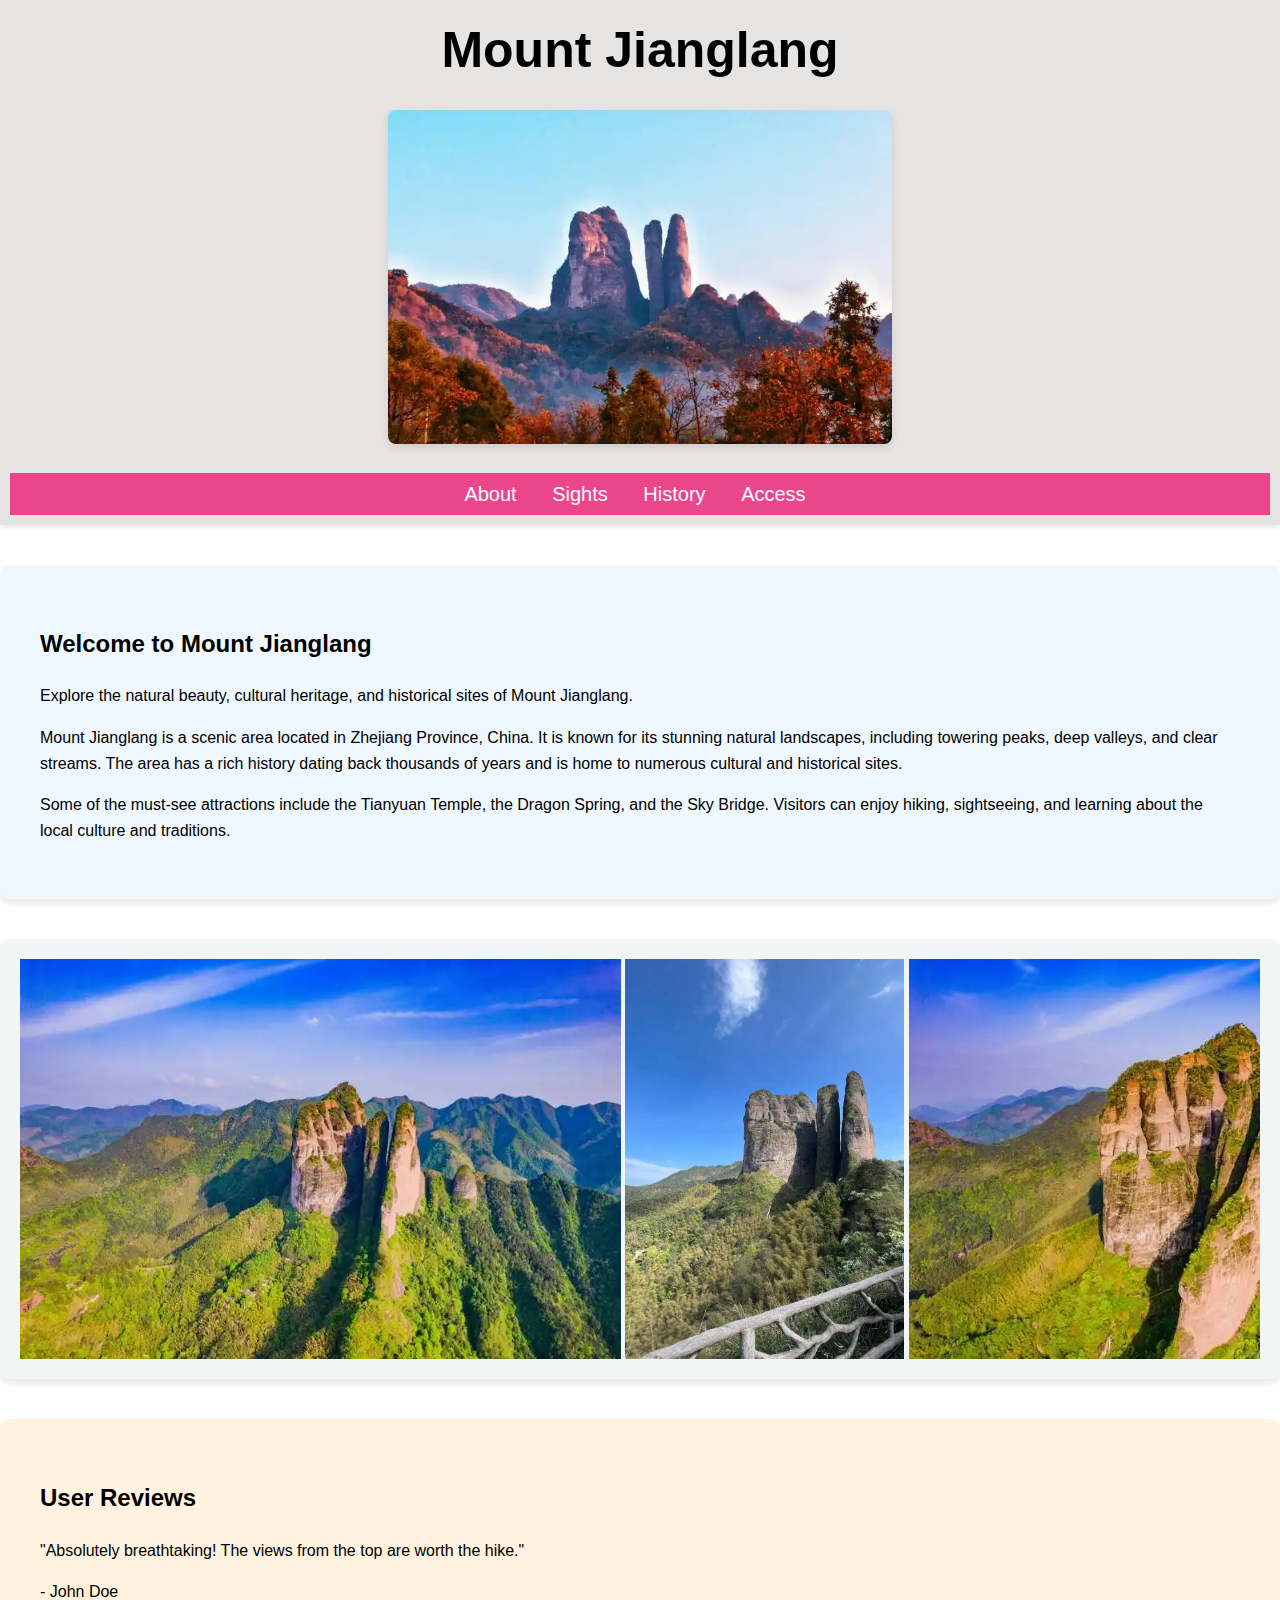
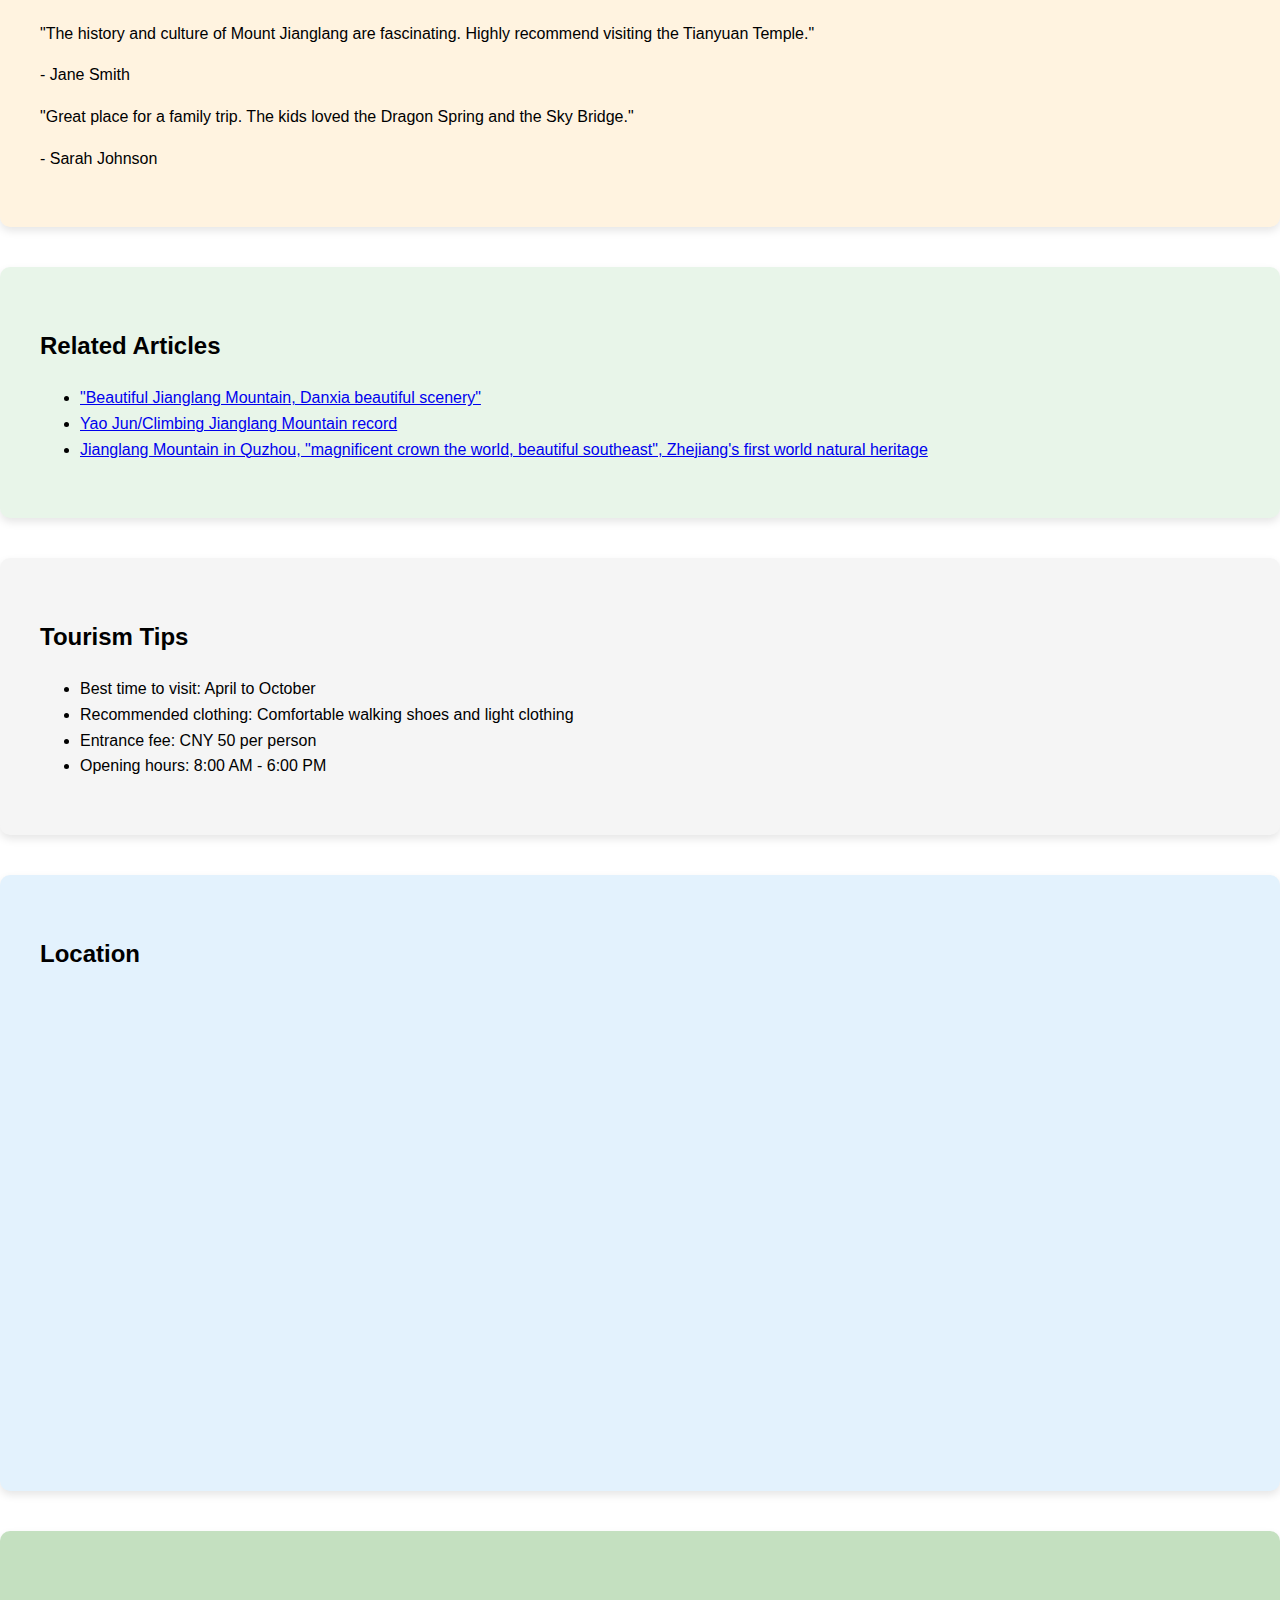
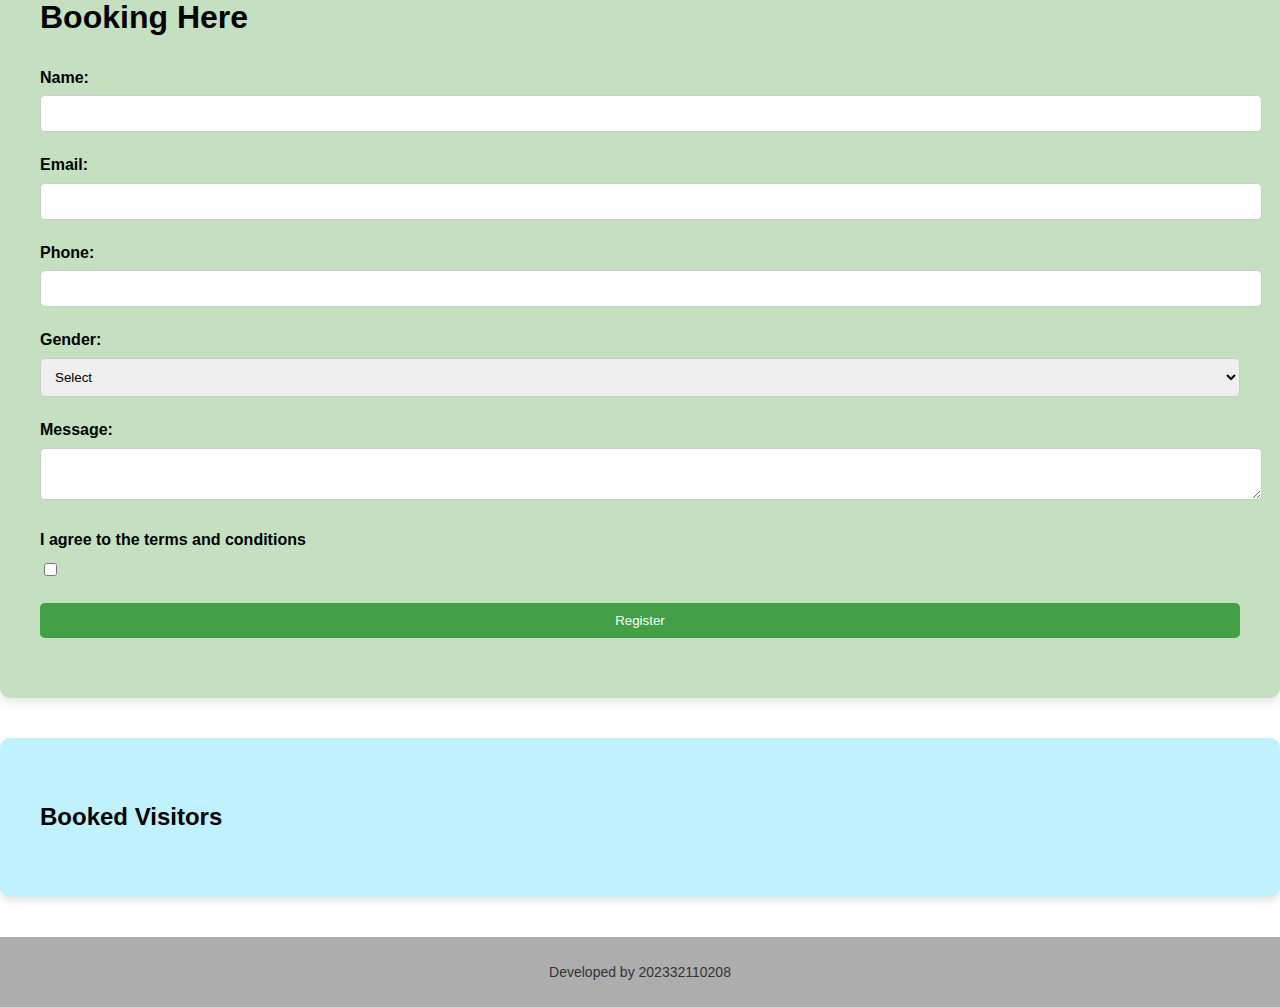
<file: index.html>
<!-- main.html -->
<!DOCTYPE html>
<html lang="en">
<head>
    <meta charset="UTF-8">
    <meta name="viewport" content="width=device-width, initial-scale=1.0">
    <title>Mount Jianglang</title>
    <link rel="stylesheet" href="styles.css">
</head>
<body>
    <header>
        <div class="header-top">
            <h1>Mount Jianglang</h1>
            <img src="jianglang1.webp" alt="Mount Jianglang" class="header-image">
            <nav>
                <ul>
                    <li><a href="about.html">About</a></li>
                    <li><a href="sights.html">Sights</a></li>
                    <li><a href="history.html">History</a></li>
                    <li><a href="access.html">Access</a></li>
                </ul>
            </nav>
        </div>
    </header>

    <section id="welcome">
        <h2>Welcome to Mount Jianglang</h2>
        <p>Explore the natural beauty, cultural heritage, and historical sites of Mount Jianglang.</p>
        <p>Mount Jianglang is a scenic area located in Zhejiang Province, China. It is known for its stunning natural landscapes, including towering peaks, deep valleys, and clear streams. The area has a rich history dating back thousands of years and is home to numerous cultural and historical sites.</p>
        <p>Some of the must-see attractions include the Tianyuan Temple, the Dragon Spring, and the Sky Bridge. Visitors can enjoy hiking, sightseeing, and learning about the local culture and traditions.</p>
    </section>

    <section id="carousel">
        <div class="carousel">
            <img src="lun1.webp" alt="Image 1" class="carousel-image active">
            <img src="lun2.webp" alt="Image 2" class="carousel-image">
            <img src="lun3.webp" alt="Image 3" class="carousel-image">
            <img src="lun4.webp" alt="Image 4" class="carousel-image">
            <img src="lun5.webp" alt="Image 5" class="carousel-image">
            <img src="lun6.webp" alt="Image 6" class="carousel-image">
            <img src="lun7.webp" alt="Image 7" class="carousel-image">
            <img src="lun8.webp" alt="Image 8" class="carousel-image">
            <img src="lun9.webp" alt="Image 9" class="carousel-image">
            <img src="lun10.webp" alt="Image 10" class="carousel-image">
        </div>
    </section>

    <section id="reviews">
        <h2>User Reviews</h2>
        <div class="review">
            <p>"Absolutely breathtaking! The views from the top are worth the hike."</p>
            <p>- John Doe</p>
        </div>
        <div class="review">
            <p>"The history and culture of Mount Jianglang are fascinating. Highly recommend visiting the Tianyuan Temple."</p>
            <p>- Jane Smith</p>
        </div>
        <div class="review">
            <p>"Great place for a family trip. The kids loved the Dragon Spring and the Sky Bridge."</p>
            <p>- Sarah Johnson</p>
        </div>
    </section>

    <section id="articles">
        <h2>Related Articles</h2>
        <ul>
            <li><a href="https://www.meipian.cn/57dcu5hu">"Beautiful Jianglang Mountain, Danxia beautiful scenery"</a></li>
            <li><a href="https://mp.weixin.qq.com/s?__biz=MzUzMDE4MDMzMg==&mid=2247505280&idx=1&sn=7653405a6d69dbe5ef95b412bb596136&chksm=fb382407f4ddcb3f13f7fa593e4e75e398db1b01b5532c42ed90eacb83706d4a479b68a1c74b&scene=27">Yao Jun/Climbing Jianglang Mountain record</a></li>
            <li><a href="https://baijiahao.baidu.com/s?id=1797544815898006363&wfr=spider&for=pc">Jianglang Mountain in Quzhou, "magnificent crown the world, beautiful southeast", Zhejiang's first world natural heritage</a></li>
        </ul>
    </section>

    <section id="tips">
        <h2>Tourism Tips</h2>
        <ul>
            <li>Best time to visit: April to October</li>
            <li>Recommended clothing: Comfortable walking shoes and light clothing</li>
            <li>Entrance fee: CNY 50 per person</li>
            <li>Opening hours: 8:00 AM - 6:00 PM</li>
        </ul>
    </section>

    <section id="location">
        <h2>Location</h2>
        <iframe src="https://map.baidu.com/poi/%E6%B1%9F%E9%83%8E%E5%B1%B1%E9%A3%8E%E6%99%AF%E5%8C%BA/@13199782.301763698,3296816.5702517717,15.84z?uid=e116be544f9cb362c91b9547&ugc_type=3&ugc_ver=1&device_ratio=2&compat=1&pcevaname=pc4.1&querytype=detailConInfo&da_src=shareurl" width="100%" height="450" style="border:0;" allowfullscreen="" loading="lazy" referrerpolicy="no-referrer-when-downgrade"></iframe>
    </section>

    <!-- main.html -->
<section id="contact">
    <h1>Booking Here</h1>
    <form id="contactForm">
        <div class="form-group">
            <label for="name">Name:</label>
            <input type="text" id="name" name="name" required>
        </div>
        <div class="form-group">
            <label for="email">Email:</label>
            <input type="email" id="email" name="email" required>
        </div>
        <div class="form-group">
            <label for="phone">Phone:</label>
            <input type="tel" id="phone" name="phone" required>
        </div>
        <div class="form-group">
            <label for="gender">Gender:</label>
            <select id="gender" name="gender" required>
                <option value="">Select</option>
                <option value="male">Male</option>
                <option value="female">Female</option>
                <option value="other">Other</option>
            </select>
        </div>
        <div class="form-group">
            <label for="message">Message:</label>
            <textarea id="message" name="message" required></textarea>
        </div>
        <div class="form-group">
            <label for="terms">I agree to the terms and conditions</label>
            <input type="checkbox" id="terms" name="terms" required>
        </div>
        <button type="submit">Register</button>
    </form>
    <div id="formResponse"></div> 
    <!-- Modal -->
<div id="myModal" class="modal">
    <div class="modal-content">
        <span class="close">&times;</span>
        <p id="modalText"></p>
    </div>
</div>
</section>

<section id="bookings">
    <h2>Booked Visitors</h2>
    <ul id="bookingList">
        <!-- 预订信息将在这里动态插入 -->
    </ul>
</section>

    <script src="scripts.js"></script>

    <footer>
        <p>Developed by 202332110208</p>
    </footer>
</body>
</html>
</file>
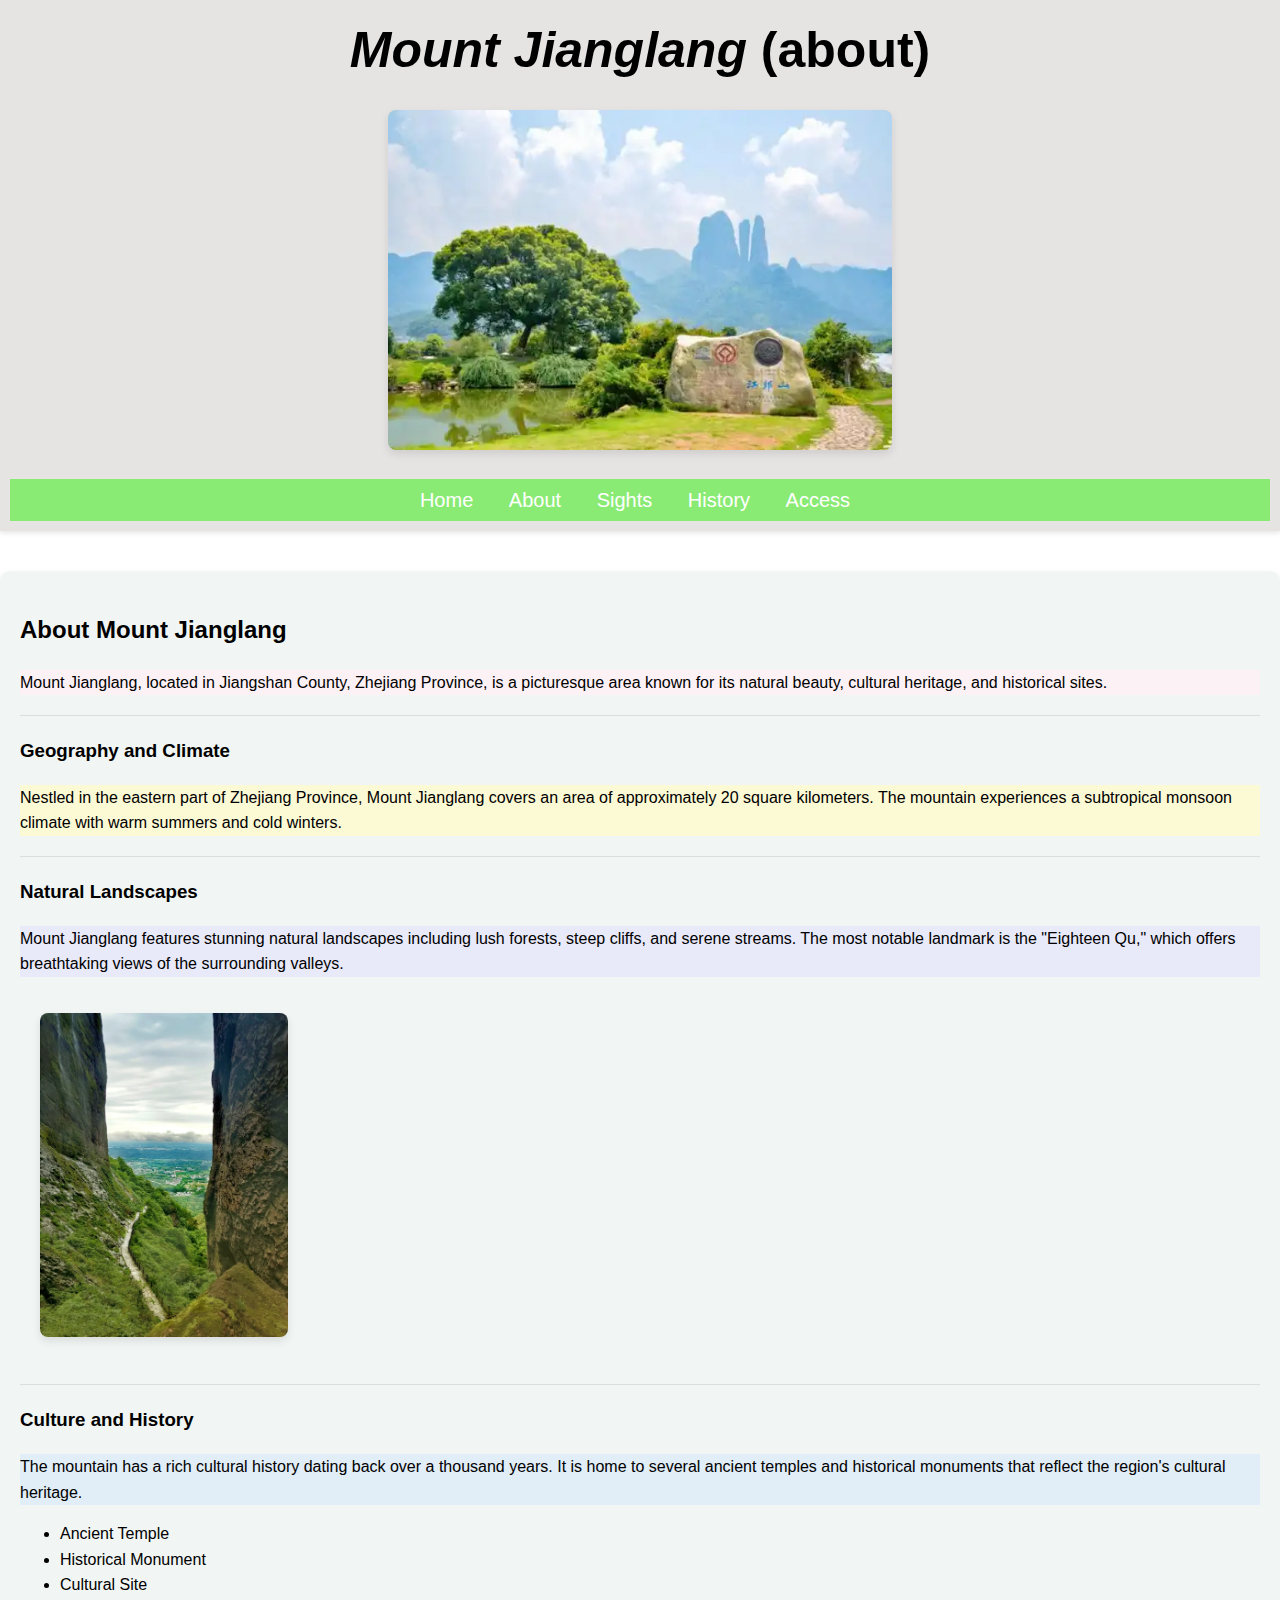
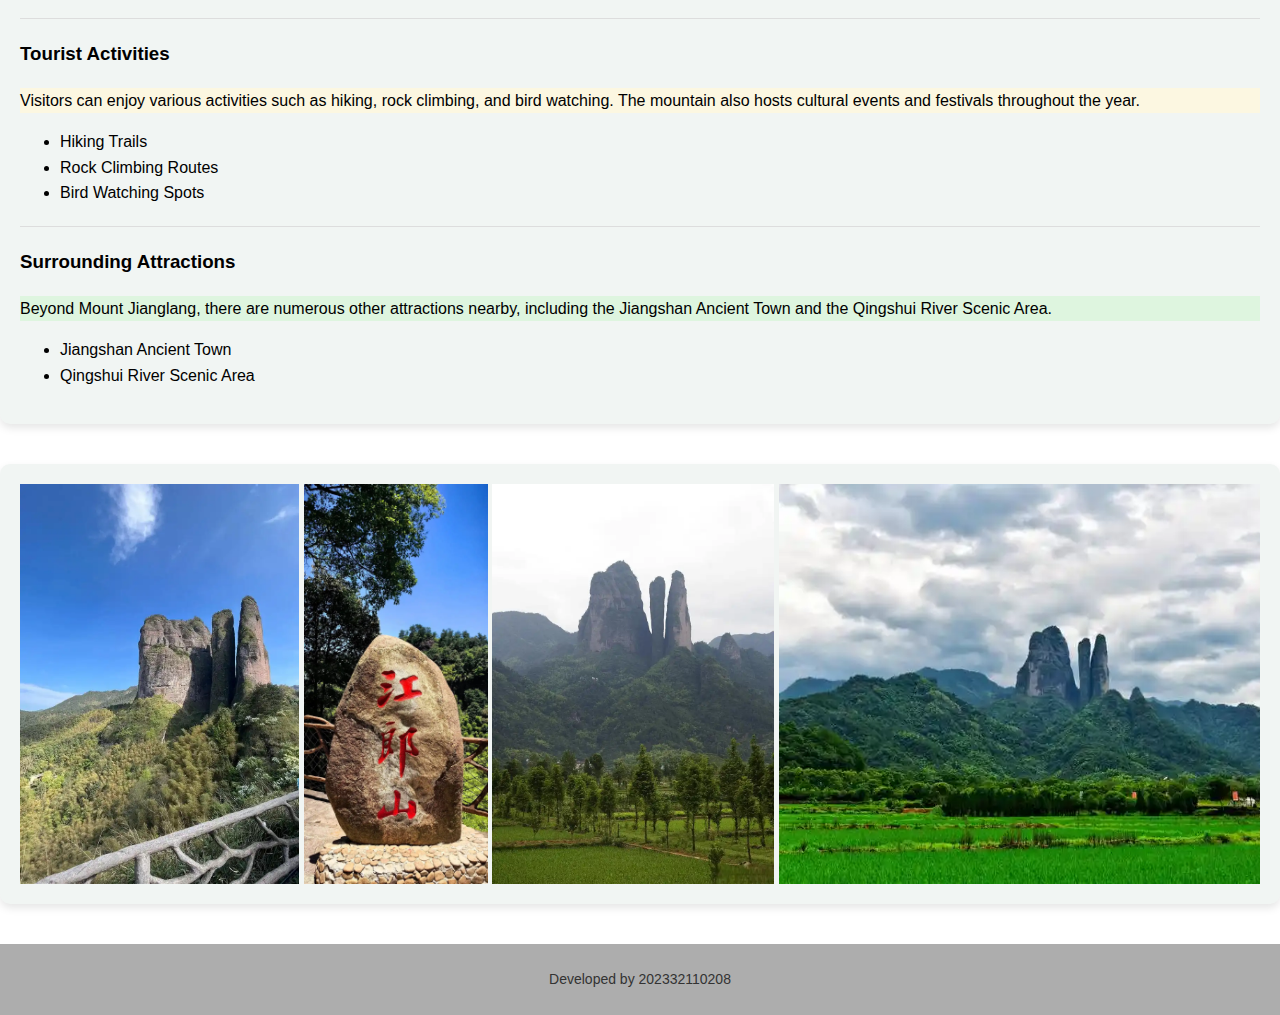
<file: about.html>
<!DOCTYPE html>
<html lang="en">
<head>
    <meta charset="UTF-8">
    <meta name="viewport" content="width=device-width, initial-scale=1.0">
    <title>About Mount Jianglang</title>
    <link rel="stylesheet" href="styles.css">
</head>
<body>
    <header>
        <h1><em>Mount Jianglang</em>  (about)</h1>
        <img src="aboutp.webp" alt="Mount Jianglang" class="header-image">
        <nav>
            <ul style="background-color: rgb(138, 235, 116);">
                <li><a href="main.html">Home</a></li>
                <li><a href="about.html">About</a></li>
                <li><a href="sights.html">Sights</a></li>
                <li><a href="history.html">History</a></li>
                <li><a href="access.html">Access</a></li>
            </ul>
        </nav>
    </header>

    <section id="about">
        <h2>About Mount Jianglang</h2>
        <p class="background-color-1">Mount Jianglang, located in Jiangshan County, Zhejiang Province, is a picturesque area known for its natural beauty, cultural heritage, and historical sites.</p>
        
        <hr class="content-separator">

        <h3>Geography and Climate</h3>
        <p class="background-color-2">Nestled in the eastern part of Zhejiang Province, Mount Jianglang covers an area of approximately 20 square kilometers. The mountain experiences a subtropical monsoon climate with warm summers and cold winters.</p>
        
        <hr class="content-separator">

        <h3>Natural Landscapes</h3>
        <p class="background-color-3">Mount Jianglang features stunning natural landscapes including lush forests, steep cliffs, and serene streams. The most notable landmark is the "Eighteen Qu," which offers breathtaking views of the surrounding valleys.</p>
        <img src="eighteenq.png" alt="eighteenq" class="Landscapes-image">
        
        <hr class="content-separator">

        <h3>Culture and History</h3>
        <p class="background-color-4">The mountain has a rich cultural history dating back over a thousand years. It is home to several ancient temples and historical monuments that reflect the region's cultural heritage.</p>
        <ul>
            <li>Ancient Temple </li>
            <li>Historical Monument </li>
            <li>Cultural Site </li>
        </ul>
        
        <hr class="content-separator">

        <h3>Tourist Activities</h3>
        <p class="background-color-5">Visitors can enjoy various activities such as hiking, rock climbing, and bird watching. The mountain also hosts cultural events and festivals throughout the year.</p>
        <ul>
            <li>Hiking Trails</li>
            <li>Rock Climbing Routes</li>
            <li>Bird Watching Spots</li>
        </ul>
        
        <hr class="content-separator">

        <h3>Surrounding Attractions</h3>
        <p class="background-color-6">Beyond Mount Jianglang, there are numerous other attractions nearby, including the Jiangshan Ancient Town and the Qingshui River Scenic Area.</p>
        <ul>
            <li>Jiangshan Ancient Town</li>
            <li>Qingshui River Scenic Area</li>
        </ul>
    </section>

    <section id="carousel">
        <div class="carousel">
            <img src="lun2.webp" alt="Image 1" class="carousel-image active">
            <img src="lun4.webp" alt="Image 2" class="carousel-image">
            <img src="lun6.webp" alt="Image 3" class="carousel-image">
            <img src="lun8.webp" alt="Image 4" class="carousel-image">
            <img src="lun10.webp" alt="Image 5" class="carousel-image">
            <img src="lun1.webp" alt="Image 6" class="carousel-image">
            <img src="lun3.webp" alt="Image 7" class="carousel-image">
            <img src="lun5.webp" alt="Image 8" class="carousel-image">
            <img src="lun7.webp" alt="Image 9" class="carousel-image">
            <img src="lun9.webp" alt="Image 10" class="carousel-image">
        </div>
    </section>

    <footer>
        <p>Developed by 202332110208</p>
    </footer>

    <script src="scripts.js"></script>
</body>
</html>
</file>
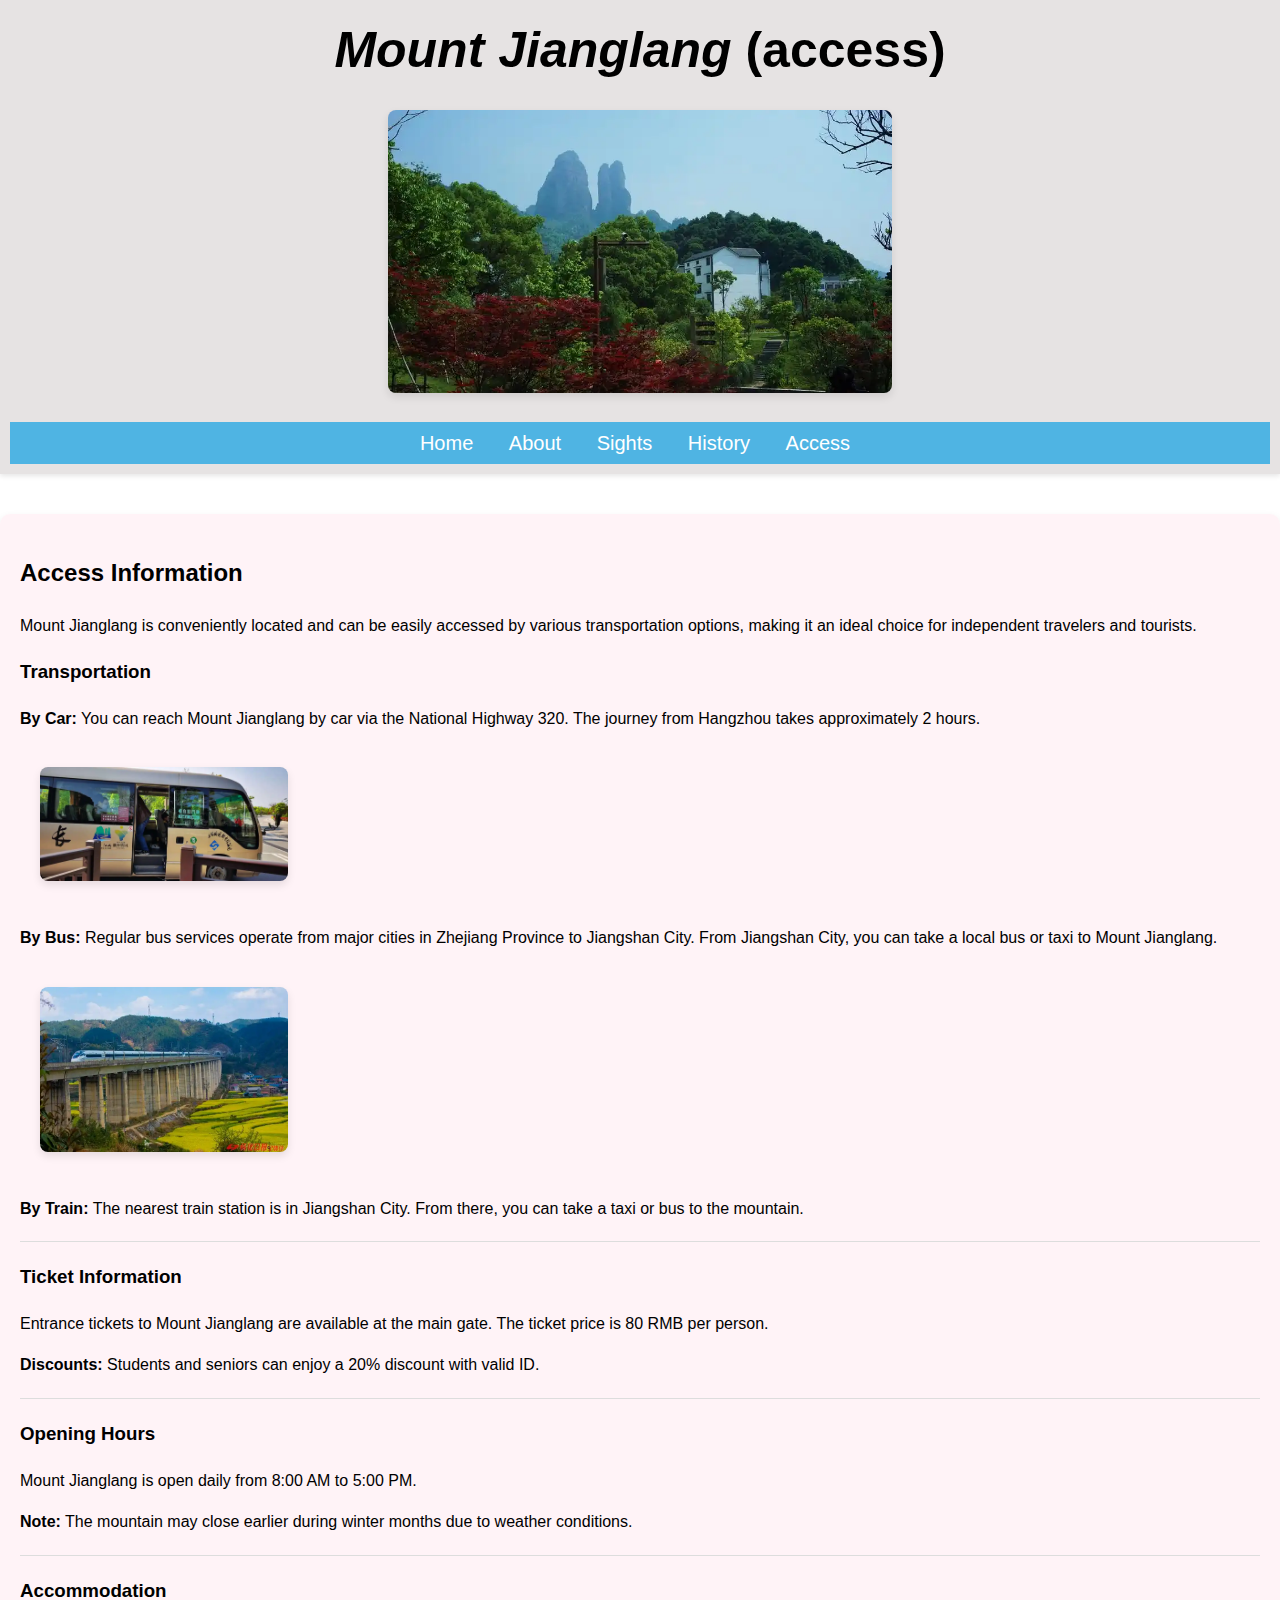
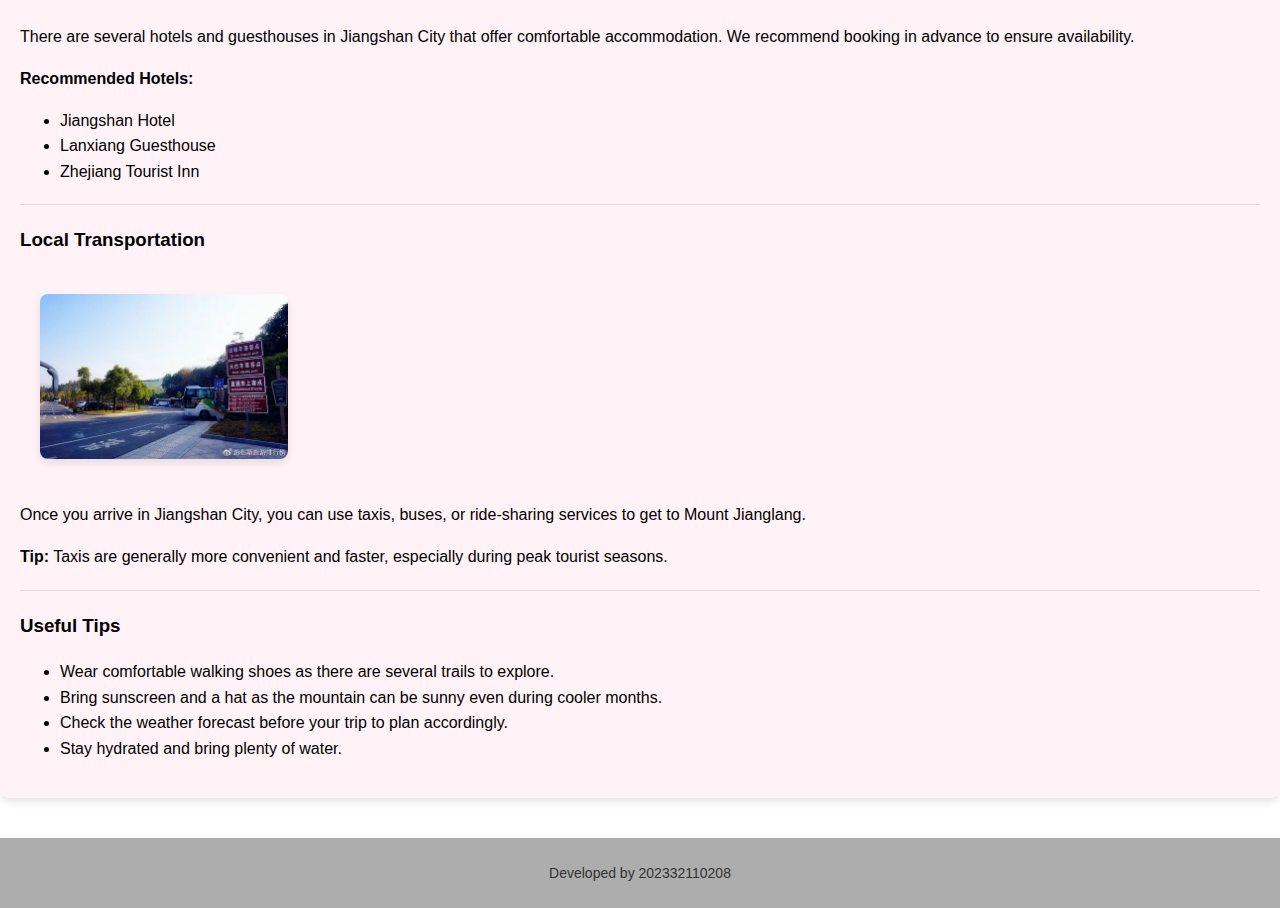
<file: access.html>
<!DOCTYPE html>
<html lang="en">
<head>
    <meta charset="UTF-8">
    <meta name="viewport" content="width=device-width, initial-scale=1.0">
    <title>Access to Mount Jianglang</title>
    <link rel="stylesheet" href="styles.css">
</head>
<body>
    <header>
        <h1><em>Mount Jianglang</em>   (access)</h1>
        <img src="accessp.webp" alt="Mount Jianglang" class="header-image">
        <nav>
            <ul style="background-color: rgb(79, 180, 227);">
                <li><a href="main.html">Home</a></li>
                <li><a href="about.html">About</a></li>
                <li><a href="sights.html">Sights</a></li>
                <li><a href="history.html">History</a></li>
                <li><a href="access.html">Access</a></li>
            </ul>
        </nav>
    </header>

    <section id="access" class="background-color-1">
        <h2>Access Information</h2>
        <p>Mount Jianglang is conveniently located and can be easily accessed by various transportation options, making it an ideal choice for independent travelers and tourists.</p>

        <h3>Transportation</h3>
        <div class="icon-container">
            <p><strong>By Car:</strong> You can reach Mount Jianglang by car via the National Highway 320. The journey from Hangzhou takes approximately 2 hours.</p>
        </div>
        <div class="icon-container">
            <img src="bus-icon.webp" alt="Bus Icon" class="Landscapes-image">
            <p><strong>By Bus:</strong> Regular bus services operate from major cities in Zhejiang Province to Jiangshan City. From Jiangshan City, you can take a local bus or taxi to Mount Jianglang.</p>
        </div>
        <div class="icon-container">
            <img src="train-icon.webp" alt="Train Icon" class="Landscapes-image">
            <p><strong>By Train:</strong> The nearest train station is in Jiangshan City. From there, you can take a taxi or bus to the mountain.</p>
        </div>
        <hr>

        <h3>Ticket Information</h3>
        <p>Entrance tickets to Mount Jianglang are available at the main gate. The ticket price is 80 RMB per person.</p>
        <p><strong>Discounts:</strong> Students and seniors can enjoy a 20% discount with valid ID.</p>
        <hr>

        <h3>Opening Hours</h3>
        <p>Mount Jianglang is open daily from 8:00 AM to 5:00 PM.</p>
        <p><strong>Note:</strong> The mountain may close earlier during winter months due to weather conditions.</p>
        <hr>

        <h3>Accommodation</h3>
        <p>There are several hotels and guesthouses in Jiangshan City that offer comfortable accommodation. We recommend booking in advance to ensure availability.</p>
        <p><strong>Recommended Hotels:</strong></p>
        <ul>
            <li>Jiangshan Hotel</li>
            <li>Lanxiang Guesthouse</li>
            <li>Zhejiang Tourist Inn</li>
        </ul>
        <hr>

        <h3>Local Transportation</h3>
        <div class="icon-container">
            <img src="taxi-icon.webp" alt="Taxi Icon" class="Landscapes-image">
            <p>Once you arrive in Jiangshan City, you can use taxis, buses, or ride-sharing services to get to Mount Jianglang.</p>
            <p><strong>Tip:</strong> Taxis are generally more convenient and faster, especially during peak tourist seasons.</p>
        </div>
        <hr>

        <h3>Useful Tips</h3>
        <ul>
            <li>Wear comfortable walking shoes as there are several trails to explore.</li>
            <li>Bring sunscreen and a hat as the mountain can be sunny even during cooler months.</li>
            <li>Check the weather forecast before your trip to plan accordingly.</li>
            <li>Stay hydrated and bring plenty of water.</li>
        </ul>
    </section>

    <footer>
        <p>Developed by 202332110208</p>
    </footer>
</body>
</html>
</file>
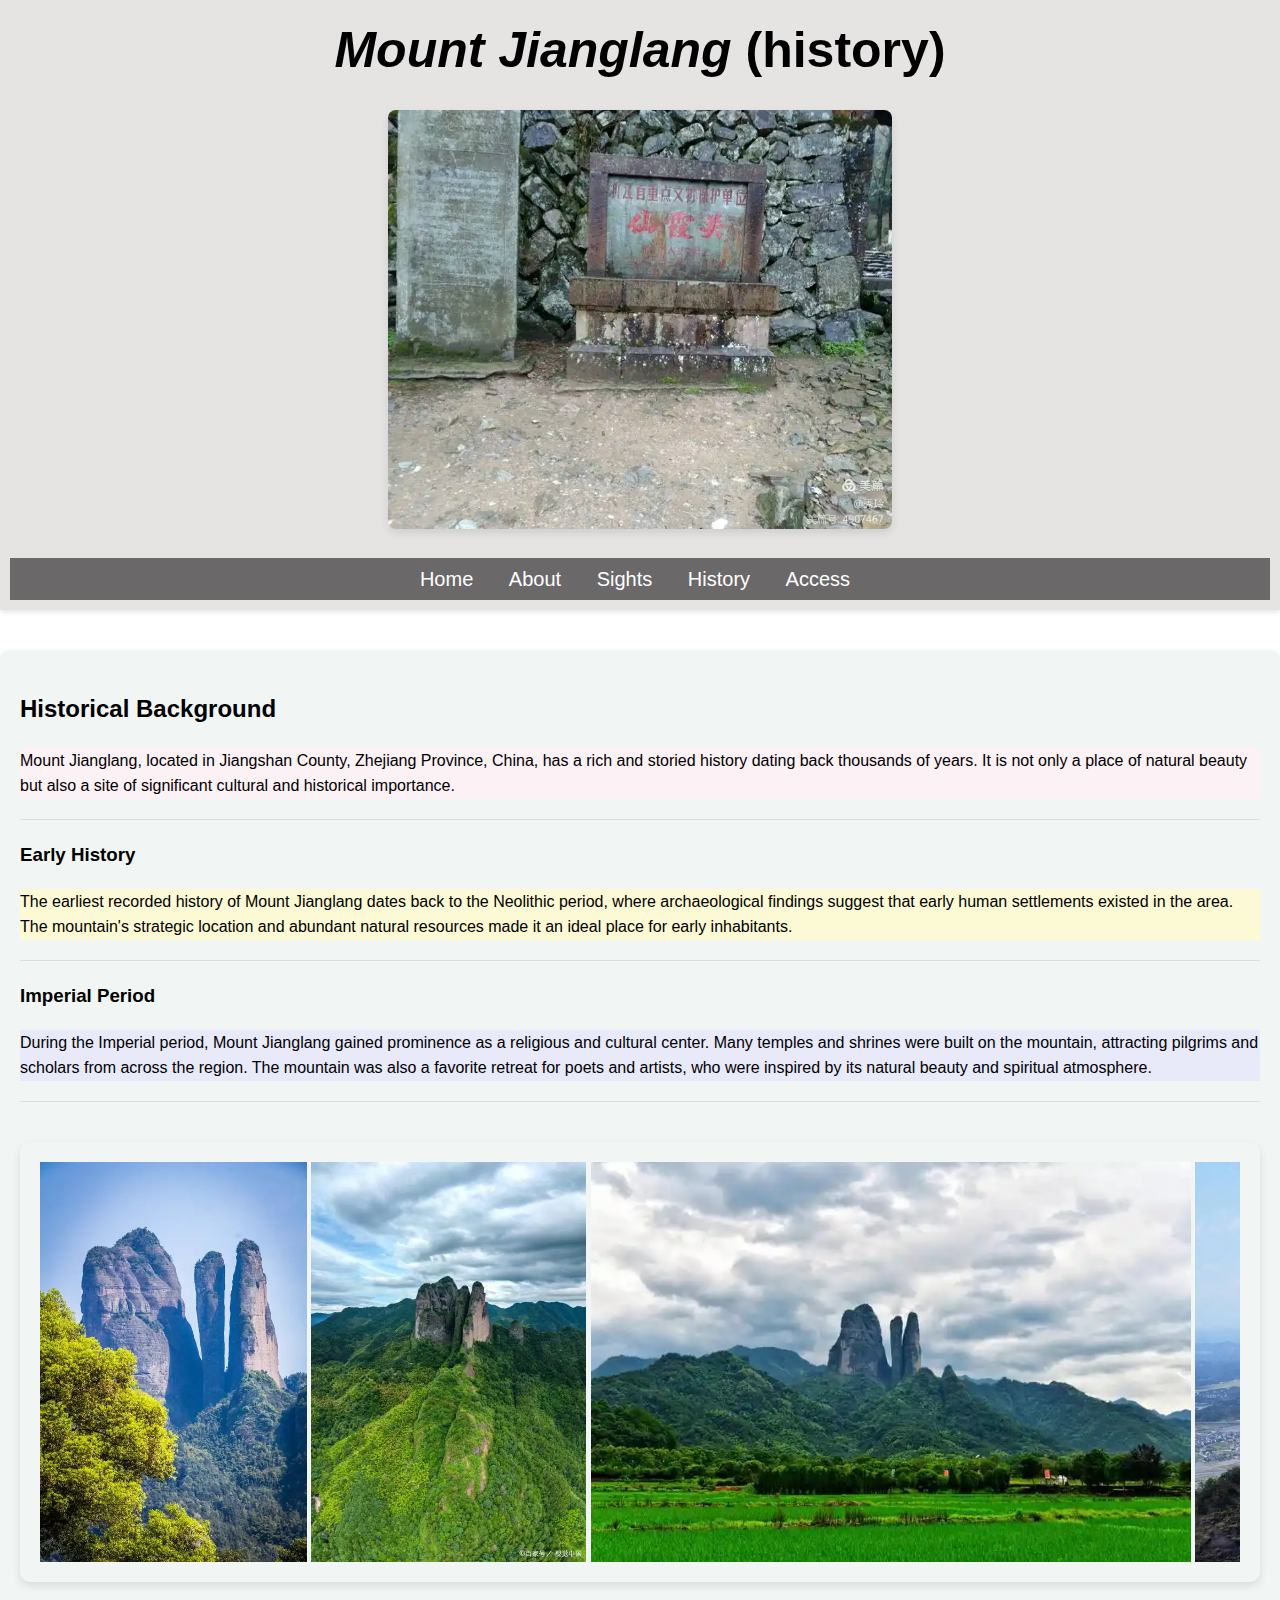
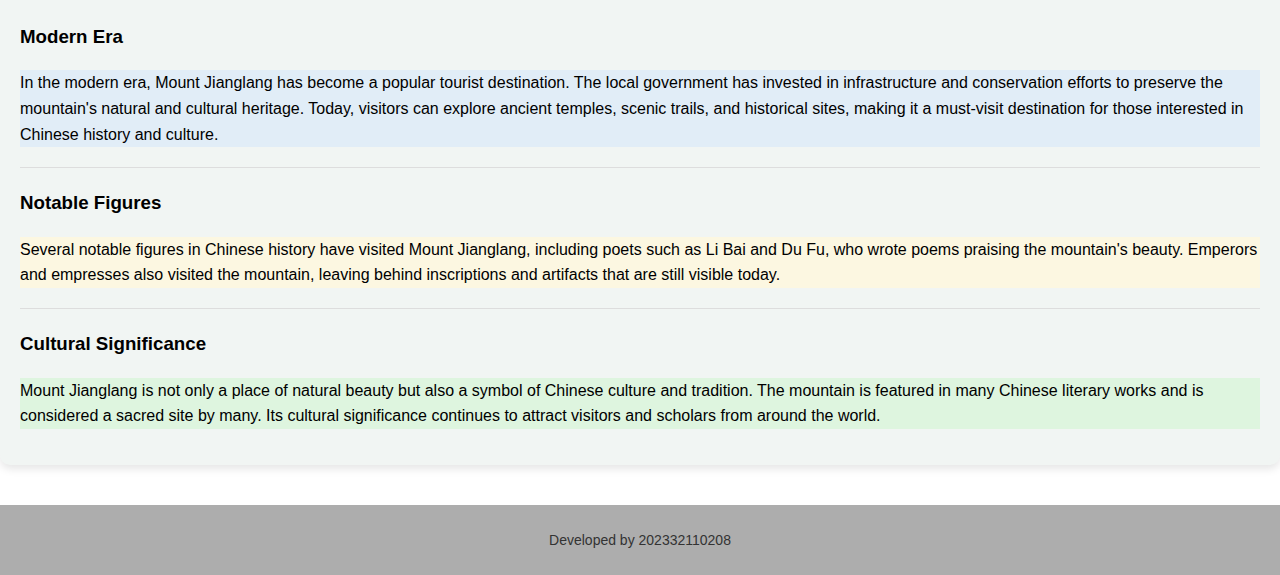
<file: history.html>
<!DOCTYPE html>
<html lang="en">
<head>
    <meta charset="UTF-8">
    <meta name="viewport" content="width=device-width, initial-scale=1.0">
    <title>History of Mount Jianglang</title>
    <link rel="stylesheet" href="styles.css">
</head>
<body>
    <header>
        <h1><em>Mount Jianglang</em>  (history)</h1>
        <img src="historyp.webp" alt="Mount Jianglang" class="header-image">
        <nav>
            <ul style="background-color: rgb(107, 104, 105);">
                <li><a href="main.html">Home</a></li>
                <li><a href="about.html">About</a></li>
                <li><a href="sights.html">Sights</a></li>
                <li><a href="history.html">History</a></li>
                <li><a href="access.html">Access</a></li>
            </ul>
        </nav>
    </header>

    <section id="history">
        <h2>Historical Background</h2>
        <p class="background-color-1">Mount Jianglang, located in Jiangshan County, Zhejiang Province, China, has a rich and storied history dating back thousands of years. It is not only a place of natural beauty but also a site of significant cultural and historical importance.</p>
        <hr>

        <h3>Early History</h3>
        <p class="background-color-2">The earliest recorded history of Mount Jianglang dates back to the Neolithic period, where archaeological findings suggest that early human settlements existed in the area. The mountain's strategic location and abundant natural resources made it an ideal place for early inhabitants.</p>
        <hr>

        <h3>Imperial Period</h3>
        <p class="background-color-3">During the Imperial period, Mount Jianglang gained prominence as a religious and cultural center. Many temples and shrines were built on the mountain, attracting pilgrims and scholars from across the region. The mountain was also a favorite retreat for poets and artists, who were inspired by its natural beauty and spiritual atmosphere.</p>
        <hr>

        <section id="carousel">
            <div class="carousel">
                <img src="lun10.webp" alt="Image 1" class="carousel-image active">
                <img src="lun9.webp" alt="Image 2" class="carousel-image">
                <img src="lun8.webp" alt="Image 3" class="carousel-image">
                <img src="lun7.webp" alt="Image 4" class="carousel-image">
                <img src="lun6.webp" alt="Image 5" class="carousel-image">
                <img src="lun5.webp" alt="Image 6" class="carousel-image">
                <img src="lun4.webp" alt="Image 7" class="carousel-image">
                <img src="lun3.webp" alt="Image 8" class="carousel-image">
                <img src="lun2.webp" alt="Image 9" class="carousel-image">
                <img src="lun1.webp" alt="Image 10" class="carousel-image">
            </div>
        </section>

        <h3>Modern Era</h3>
        <p class="background-color-4">In the modern era, Mount Jianglang has become a popular tourist destination. The local government has invested in infrastructure and conservation efforts to preserve the mountain's natural and cultural heritage. Today, visitors can explore ancient temples, scenic trails, and historical sites, making it a must-visit destination for those interested in Chinese history and culture.</p>
        <hr>

        <h3>Notable Figures</h3>
        <p class="background-color-5">Several notable figures in Chinese history have visited Mount Jianglang, including poets such as Li Bai and Du Fu, who wrote poems praising the mountain's beauty. Emperors and empresses also visited the mountain, leaving behind inscriptions and artifacts that are still visible today.</p>
        <hr>

        <h3>Cultural Significance</h3>
        <p class="background-color-6">Mount Jianglang is not only a place of natural beauty but also a symbol of Chinese culture and tradition. The mountain is featured in many Chinese literary works and is considered a sacred site by many. Its cultural significance continues to attract visitors and scholars from around the world.</p>
    </section>

    <footer>
        <p>Developed by 202332110208</p>
    </footer>
    
    <script src="scripts.js"></script>
</body>
</html>
</file>
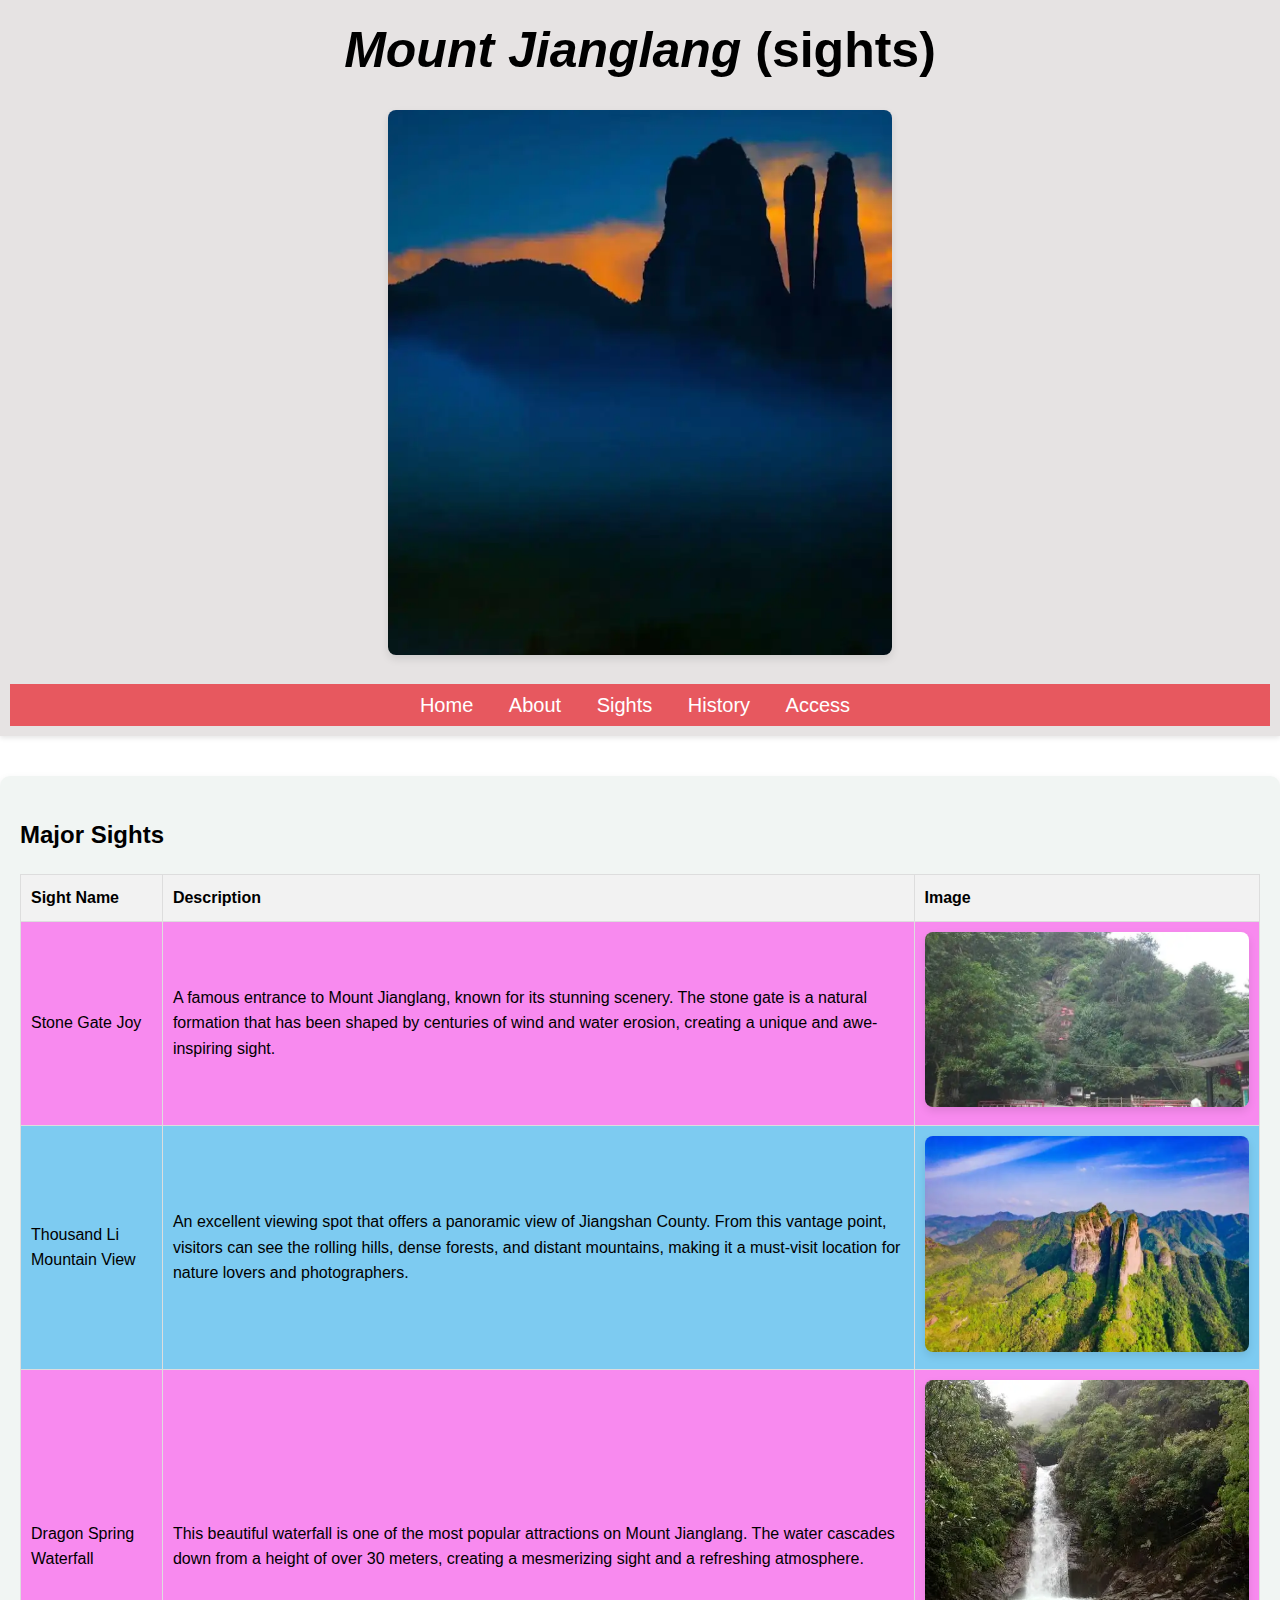
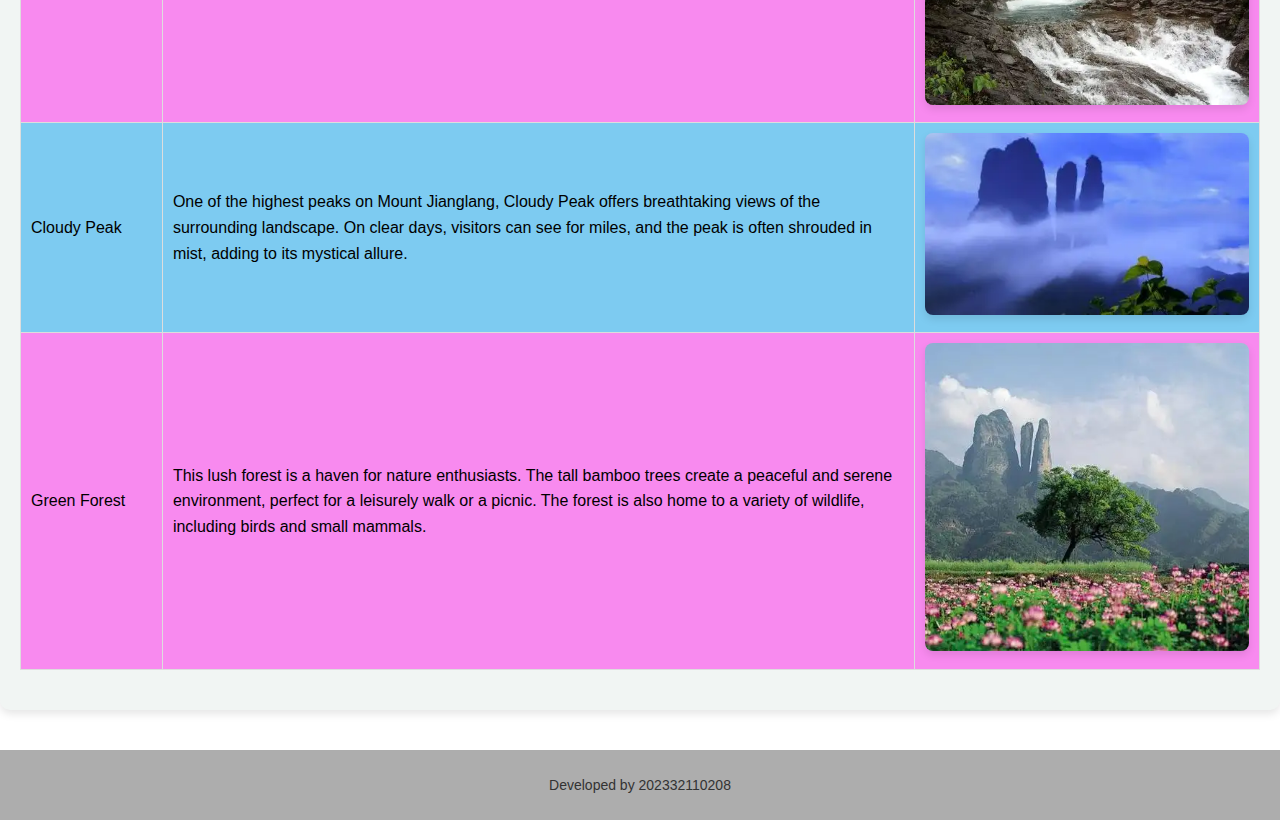
<file: sights.html>
<!DOCTYPE html>
<html lang="en">
<head>
    <meta charset="UTF-8">
    <meta name="viewport" content="width=device-width, initial-scale=1.0">
    <title>Sights at Mount Jianglang</title>
    <link rel="stylesheet" href="styles.css">
</head>
<body>
    <header>
        <h1><em>Mount Jianglang</em>  (sights)</h1>
        <img src="sightp.webp" alt="Mount Jianglang" class="header-image">
        <nav>
            <ul style="background-color: rgb(231, 88, 95);">
                <li><a href="main.html">Home</a></li>
                <li><a href="about.html">About</a></li>
                <li><a href="sights.html">Sights</a></li>
                <li><a href="history.html">History</a></li>
                <li><a href="access.html">Access</a></li>
            </ul>
        </nav>
    </header>

    <section id="sights">
        <h2>Major Sights</h2>
        <table>
            <thead>
                <tr>
                    <th>Sight Name</th>
                    <th>Description</th>
                    <th>Image</th>
                </tr>
            </thead>
            <tbody>
                <tr>
                    <td>Stone Gate Joy</td>
                    <td>A famous entrance to Mount Jianglang, known for its stunning scenery. The stone gate is a natural formation that has been shaped by centuries of wind and water erosion, creating a unique and awe-inspiring sight.</td>
                    <td><img src="stone_gate_joy.png" alt="Stone Gate Joy" class="sight-image"></td>
                </tr>
                <tr>
                    <td>Thousand Li Mountain View</td>
                    <td>An excellent viewing spot that offers a panoramic view of Jiangshan County. From this vantage point, visitors can see the rolling hills, dense forests, and distant mountains, making it a must-visit location for nature lovers and photographers.</td>
                    <td><img src="thousand_li_view.webp" alt="Thousand Li Mountain View" class="sight-image"></td>
                </tr>
                <tr>
                    <td>Dragon Spring Waterfall</td>
                    <td>This beautiful waterfall is one of the most popular attractions on Mount Jianglang. The water cascades down from a height of over 30 meters, creating a mesmerizing sight and a refreshing atmosphere.</td>
                    <td><img src="dragon_spring_fall.webp" alt="Dragon Spring Waterfall" class="sight-image"></td>
                </tr>
                <tr>
                    <td>Cloudy Peak</td>
                    <td>One of the highest peaks on Mount Jianglang, Cloudy Peak offers breathtaking views of the surrounding landscape. On clear days, visitors can see for miles, and the peak is often shrouded in mist, adding to its mystical allure.</td>
                    <td><img src="cloudy_peak.webp" alt="Cloudy Peak" class="sight-image"></td>
                </tr>
                <tr>
                    <td>Green Forest</td>
                    <td>This lush forest is a haven for nature enthusiasts. The tall bamboo trees create a peaceful and serene environment, perfect for a leisurely walk or a picnic. The forest is also home to a variety of wildlife, including birds and small mammals.</td>
                    <td><img src="green_forest.webp" alt="Green Forest" class="sight-image"></td>
                </tr>
            </tbody>
        </table>
    </section>

    <footer>
        <p>Developed by 202332110208</p>
    </footer>
</body>
</html>
</file>
<file: styles.css>
/* styles.css */

/* 设置整个页面的基本样式 */
body {
    font-family: Arial, sans-serif; /* 设置字体为Arial，如果没有则使用sans-serif */
    line-height: 1.6; /* 设置行高为1.6 */
    margin: 0; /* 去除默认的外边距 */
    padding: 0; /* 去除默认的内边距 */
}

/* 设置页面头部的样式 */
header {
    background: #e6e3e3; /* 设置背景颜色为浅灰色 */
    padding: 10px; /* 设置内边距为10像素 */
    box-shadow: 0 2px 5px rgba(0,0,0,0.1); /* 添加阴影效果 */
    text-align: center; /* 文本居中对齐 */
    font-size: 20px; /* 设置字体大小为20像素 */
}

/* 设置页面头部标题的样式 */
header h1 {
    margin: 0; /* 去除默认的外边距 */
    font-size: 50px; /* 设置字体大小为50像素 */
}

/* 设置导航栏列表的样式 */
nav ul {
    list-style: none; /* 去除默认的列表样式 */
    padding: 0; /* 去除默认的内边距 */
    margin: 0; /* 去除默认的外边距 */
    background-color: rgb(236, 70, 139); /* 设置背景颜色为绿色 */
}

/* 设置导航栏列表项的样式 */
nav ul li {
    display: inline-block; /* 设置为行内块元素 */
    margin-right: 10px; /* 设置右侧外边距为10像素 */
}

/* 设置导航栏链接的样式 */
nav ul li a {
    text-decoration: none; /* 去除下划线 */
    color: #fff; /* 设置文字颜色为白色，以便在绿色背景上更清晰 */
    display: block; /* 设置为块元素 */
    padding: 5px 10px; /* 设置内边距为上下5像素，左右10像素 */
    border-radius: 5px; /* 设置圆角为5像素 */
    transition: background-color 0.3s; /* 设置背景颜色过渡时间为0.3秒 */
}

/* 设置导航栏链接悬停时的样式 */
nav ul li a:hover {
    background-color: rgb(43, 143, 201); /* 设置背景颜色为蓝色 */
    color: rgb(108, 216, 126); /* 设置文字颜色为绿色 */
}

/* 设置段落区域的样式 */
section {
    margin: 20px 0; /* 设置上下外边距为20像素 */
}

/* 设置表格的样式 */
table {
    width: 100%; /* 设置宽度为100% */
    border-collapse: collapse; /* 合并边框 */
    margin: 20px 0; /* 设置上下外边距为20像素 */
}

/* 设置表格表头和单元格的样式 */
table th, table td {
    border: 1px solid #ddd; /* 设置边框为1像素的浅灰色 */
    padding: 10px; /* 设置内边距为10像素 */
    text-align: left; /* 文本左对齐 */
}

/* 设置表格表头的样式 */
table th {
    background-color: #f2f2f2; /* 设置背景颜色为浅灰色 */
}

/* 设置景点图片的样式 */
.sight-image {
    max-width: 100%; /* 设置图片的最大宽度 */
    height: auto; /* 保持图片宽高比 */
    border-radius: 8px; /* 设置圆角为8像素 */
    box-shadow: 0 4px 8px rgba(0,0,0,0.1); /* 添加阴影效果 */
}

/* 设置页脚的样式 */
footer {
    background: #adadad; /* 设置背景颜色为浅灰色 */
    padding: 10px; /* 设置内边距为10像素 */
    text-align: center; /* 文本居中对齐 */
    color: #333; /* 设置文字颜色为深灰色 */
    font-size: 14px;
}

/* 设置响应式布局，当屏幕宽度大于等于768像素时 */
@media (min-width: 768px) {
    .container {
        max-width: 960px; /* 设置最大宽度为960像素 */
        margin: 0 auto; /* 水平居中 */
    }
}

/* 设置header-image的样式 */
.header-image {
    width: 40%; /* 设置图片宽度为100% */
    height: auto; /* 保持图片宽高比 */
    border-radius: 8px; /* 设置圆角为8像素 */
    box-shadow: 0 4px 8px rgba(0,0,0,0.1); /* 添加阴影效果 */
    margin-top: 20px; /* 设置顶部外边距为20像素 */
    margin-bottom: 20px; /* 设置底部外边距为20像素 */
}

/* 设置表格行的背景颜色 */
table tbody tr:nth-child(odd) {
    background-color: rgb(248, 138, 239); /* 设置奇数行的背景颜色 */
}

table tbody tr:nth-child(even) {
    background-color: rgb(125, 203, 241); /* 设置偶数行的背景颜色 */
}

/* 设置不同背景颜色的类 */
.background-color-1 {
    background-color: rgba(255, 240, 245, 0.8); /* 浅粉红色 */
}

.background-color-2 {
    background-color: rgba(255, 250, 205, 0.8); /* 浅黄色 */
}

.background-color-3 {
    background-color: rgba(230, 230, 250, 0.8); /* 浅紫色 */
}

.background-color-4 {
    background-color: rgba(221, 235, 247, 0.8); /* 浅蓝色 */
}

.background-color-5 {
    background-color: rgba(255, 248, 220, 0.8); /* 浅金色 */
}

.background-color-6 {
    background-color: rgba(217, 245, 217, 0.8); /* 浅绿色 */
}

/* 设置内容图片的样式 */
.content-image {
    width: 100%;
    max-width: 400px; /* 设置最大宽度为400像素 */
    height: auto; /* 保持图片宽高比 */
    border-radius: 8px; /* 设置圆角为8像素 */
    box-shadow: 0 4px 8px rgba(0,0,0,0.1); /* 添加阴影效果 */
    margin-top: 20px; /* 设置顶部外边距为20像素 */
    margin-bottom: 20px; /* 设置底部外边距为20像素 */
    float: right; /* 图片右浮动 */
    margin-left: 20px; /* 设置左侧外边距为20像素 */
}

/* 设置内容图片的样式 */
.Landscapes-image {
    width: 20%;
    height: auto; /* 保持图片宽高比 */
    border-radius: 8px; /* 设置圆角为8像素 */
    box-shadow: 0 4px 8px rgba(0,0,0,0.1); /* 添加阴影效果 */
    margin-top: 20px; /* 设置顶部外边距为20像素 */
    margin-bottom: 20px; /* 设置底部外边距为20像素 */
    margin-left: 20px; /* 设置左侧外边距为20像素 */
}

/* 水平线样式 */
hr {
    border: 0;
    border-top: 1px solid #ddd;
    margin: 20px 0;
}

/* 设置段落区域的样式 */
section {
    margin: 40px 0;
    padding: 20px;
    background-color: #f1f5f3;
    border-radius: 10px;
    box-shadow: 0 4px 8px rgba(0, 0, 0, 0.1);
}

/* 设置欢迎部分的样式 */
#welcome {
    background-color: #f0f8ff;
    padding: 40px;
    border-radius: 10px;
    box-shadow: 0 4px 8px rgba(0, 0, 0, 0.1);
}

/* 设置用户评价部分的样式 */
#reviews {
    background-color: #fff3e0;
    padding: 40px;
    border-radius: 10px;
    box-shadow: 0 4px 8px rgba(0, 0, 0, 0.1);
}

/* 设置相关文章部分的样式 */
#articles {
    background-color: #e8f5e9;
    padding: 40px;
    border-radius: 10px;
    box-shadow: 0 4px 8px rgba(0, 0, 0, 0.1);
}

/* 设置旅游提示部分的样式 */
#tips {
    background-color: #f5f5f5;
    padding: 40px;
    border-radius: 10px;
    box-shadow: 0 4px 8px rgba(0, 0, 0, 0.1);
}

/* 设置位置部分的样式 */
#location {
    background-color: #e3f2fd;
    padding: 40px;
    border-radius: 10px;
    box-shadow: 0 4px 8px rgba(0, 0, 0, 0.1);
}

/* 设置联系表单部分的样式 */
#contact {
    background-color: #c4e0c0;
    padding: 40px;
    border-radius: 10px;
    box-shadow: 0 4px 8px rgba(0, 0, 0, 0.1);
}

/* 设置表单组的样式 */
.form-group {
    margin-bottom: 20px;
}

/* 设置标签的样式 */
label {
    display: block;
    margin-bottom: 5px;
    font-weight: bold;
}

/* 设置输入框的样式 */
input[type="text"],
input[type="email"],
input[type="tel"],
select,
textarea {
    width: 100%;
    padding: 10px;
    border: 1px solid #ccc;
    border-radius: 5px;
    transition: border-color 0.3s;
}

/* 设置输入框聚焦时的样式 */
input[type="text"]:focus,
input[type="email"]:focus,
input[type="tel"]:focus,
select:focus,
textarea:focus {
    border-color: #43a047;
}

/* 设置按钮的样式 */
button {
    background-color: #43a047;
    color: #fff;
    padding: 10px 20px;
    border: none;
    border-radius: 5px;
    cursor: pointer;
    transition: background-color 0.3s;
    width:100%
}

/* 设置按钮悬停时的样式 */
button:hover {
    background-color: #388e3c;
}

/* styles.css */
#formResponse {
    margin-top: 20px;
    font-size: 18px;
    font-weight: bold;
    text-align: center;
    color: #000; /* 添加一个默认颜色以便于调试 */
}

/* The Modal (background) */
.modal {
    display: none; /* Hidden by default */
    position: fixed; /* Stay in place */
    z-index: 1000; /* Sit on top */
    left: 0;
    top: 0;
    width: 100%; /* Full width */
    height: 100%; /* Full height */
    overflow: auto; /* Enable scroll if needed */
    background-color: rgba(0, 0, 0, 0.6); /* Black w/ opacity */
    animation: fadeIn 0.3s; /* Fade in effect */
}

/* Modal Content/Box */
.modal-content {
    background-color: #ffffff;
    margin: 15% auto; /* 15% from the top and centered */
    padding: 30px;
    border: 1px solid #ddd;
    border-radius: 10px;
    width: 80%;
    max-width: 500px;
    box-shadow: 0 4px 8px rgba(0, 0, 0, 0.2);
    animation: slideIn 0.3s;
}

/* The Close Button */
.close {
    color: #e33d3d;
    float: right;
    font-size: 28px;
    font-weight: bold;
    cursor: pointer;
}

.close:hover,
.close:focus {
    color: #b32929;
    text-decoration: none;
}

/* Animation for fading in the modal */
@keyframes fadeIn {
    from { opacity: 0; }
    to { opacity: 1; }
}

/* Animation for sliding in the modal content */
@keyframes slideIn {
    from { transform: translateY(-20px); opacity: 0; }
    to { transform: translateY(0); opacity: 1; }
}

/* Success and Error Messages */
.modal-content.success {
    border-color: #4CAF50;
}

.modal-content.error {
    border-color: #f44336;
}

.modal-content p {
    font-size: 18px;
    margin: 0;
}

.modal-content p.success {
    color: #4CAF50;
}

.modal-content p.error {
    color: #f44336;
}

/* Icons */
.modal-content .icon {
    font-size: 48px;
    margin-bottom: 10px;
    text-align: center;
}

.modal-content .icon.success {
    color: #4CAF50;
}

.modal-content .icon.error {
    color: #f44336;
}

/* 轮播图容器样式 */
.carousel {
    position: relative;
    width: auto;
    overflow: hidden;
    white-space: nowrap; /* 防止子元素换行 */
    height: 400px;
}

/* 轮播图图片样式 */
.carousel-image {
    width: auto;
    display: inline-block; /* 使图片在同一行显示 */
    transition: transform 0.5s ease-in-out; /* 添加过渡效果 */
    height: 400px;
}

/* 使用伪元素来创建无限滚动效果 */
.carousel::after {
    content: '';
    display: inline-block;
    width: 100%;
    height: 0;
}

/* 设置预订部分的样式 */
#bookings {
    background-color: rgb(192, 241, 255);
    padding: 40px;
    border-radius: 10px;
    box-shadow: 0 4px 8px rgba(0, 0, 0, 0.1);
}

/* 设置预订列表的样式 */
#bookingList {
    list-style: none;
    padding: 0;
    margin: 0;
}

/* 设置预订列表项的样式 */
#bookingList li {
    margin-bottom: 10px;
    padding: 10px;
    background-color: #a8e69f;
    border-radius: 5px;
    box-shadow: 0 2px 4px rgba(236, 37, 37, 0.1);
}
</file>
